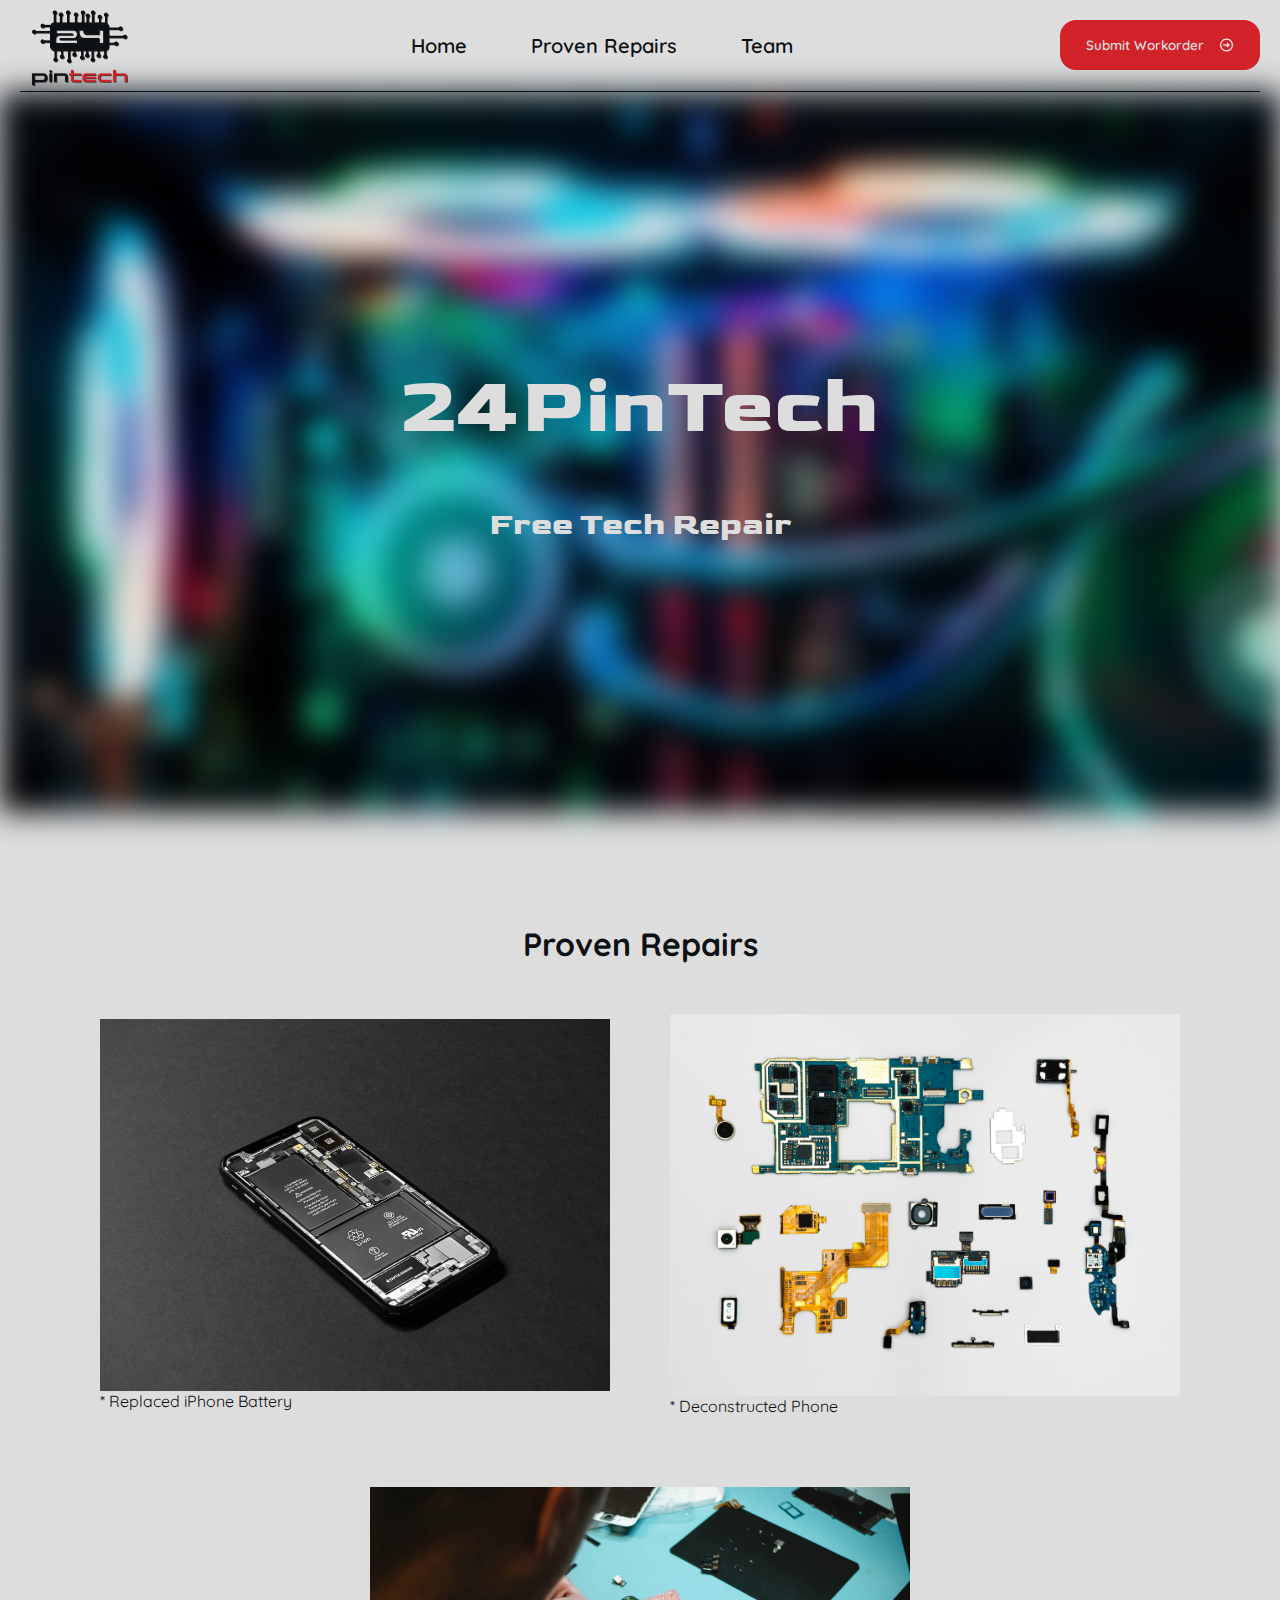
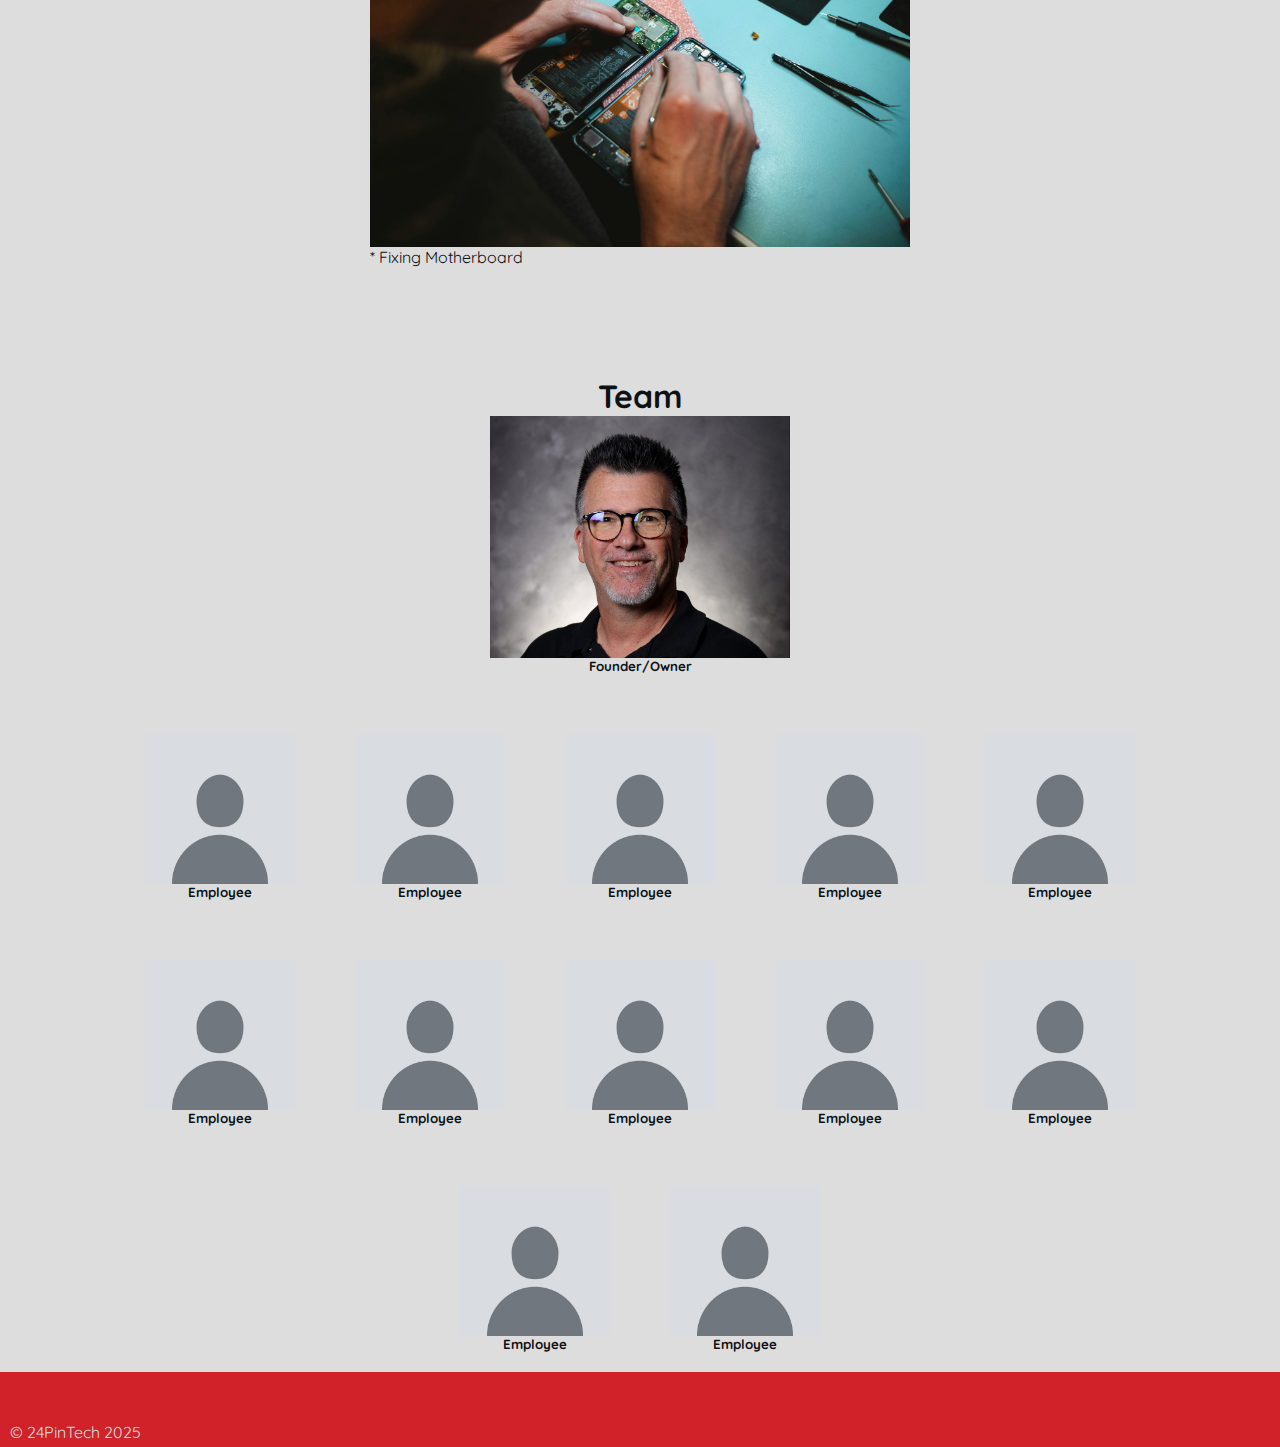
<file: index.html>
<!DOCTYPE html>

<html>
    <head>
        <title>24PinTech - Free Tech Repair</title>
        <link rel="stylesheet" href="style.css">
        <link rel="icon" type="image/x-icon" href="../assets/favicon.ico">
        <link rel="preconnect" href="https://fonts.googleapis.com">
        <link rel="preconnect" href="https://fonts.gstatic.com" crossorigin>
        <link href="https://fonts.googleapis.com/css2?family=Abril+Fatface&family=Merriweather:ital,wght@0,300;0,400;0,700;0,900;1,300;1,400;1,700;1,900&family=Quicksand:wght@300..700&family=Space+Mono:ital,wght@0,400;0,700;1,400;1,700&family=Work+Sans:ital,wght@0,100..900;1,100..900&display=swap" rel="stylesheet">
        <link href="https://fonts.googleapis.com/css2?family=Abril+Fatface&family=Goldman:wght@400;700&family=Merriweather:ital,wght@0,300;0,400;0,700;0,900;1,300;1,400;1,700;1,900&family=Quicksand:wght@300..700&family=Space+Mono:ital,wght@0,400;0,700;1,400;1,700&family=Work+Sans:ital,wght@0,100..900;1,100..900&display=swap" rel="stylesheet">
    </head>
    <body>
        <header>
            <a href="#"><img src="../assets/logo.png" alt="24PinTech Logo" class="logo"></a>
            <nav>
                <ul class="nav">
                    <li class="nav-link"><a href="#">Home</a></li>
                    <li class="nav-link"><a href="#gallery">Proven Repairs</a></li>
                    <li class="nav-link"><a href="#team">Team</a></li>
                </ul>
            </nav>
            <button class="btn">
                Submit Workorder <span><img src="../assets/right-arrow.png" alt="arrow"></span>
            </button>
        </header>
        <main>
            <section class="hero">
                <div class="background"></div>
                <h1>24PinTech</h1>
                <h3>Free Tech Repair</h3>
            </section>
            <section id="gallery">
                <h3>Proven Repairs</h3>
                <div class="grid">
                    <figure class="box a">
                        <img src="../assets/phone-repair-1.jpg" alt="Inside of iPhone">
                        <figcaption>* Replaced iPhone Battery</figcaption>
                    </figure>
                    <figure class="box b">
                        <img src="../assets/phone-repair-2.jpg" alt="Parts of iPhone">
                        <figcaption>* Deconstructed Phone</figcaption>
                    </figure>
                    <figure class="box c">
                        <img src="../assets/phone-repair-3.jpg" alt="iPhone repair">
                        <figcaption>* Fixing Motherboard</figcaption>
                    </figure>
                </div>
            </section>
            <section id="team">
                <h3>Team</h3>
                <div class="main-team-grid">
                    <div class="team team-main">
                        <img src="../assets/owner.jpg" alt="Owner: Brad Chamberlain">
                        <h5>Founder/Owner</h5>
                    </div>
                </div>
                <div class="team-grid">
                    <div class="team team-sub">
                        <img src="../assets/employee.jpg" alt="John Doe profile picture">
                        <h5>Employee</h5>
                    </div>
                    <div class="team team-sub">
                        <img src="../assets/employee.jpg" alt="John Doe profile picture">
                        <h5>Employee</h5>
                    </div>
                    <div class="team team-sub">
                        <img src="../assets/employee.jpg" alt="John Doe profile picture">
                        <h5>Employee</h5>
                    </div>
                    <div class="team team-sub">
                        <img src="../assets/employee.jpg" alt="John Doe profile picture">
                        <h5>Employee</h5>
                    </div>
                    <div class="team team-sub">
                        <img src="../assets/employee.jpg" alt="John Doe profile picture">
                        <h5>Employee</h5>
                    </div>
                    <div class="team team-sub">
                        <img src="../assets/employee.jpg" alt="John Doe profile picture">
                        <h5>Employee</h5>
                    </div>
                    <div class="team team-sub">
                        <img src="../assets/employee.jpg" alt="John Doe profile picture">
                        <h5>Employee</h5>
                    </div>
                    <div class="team team-sub">
                        <img src="../assets/employee.jpg" alt="John Doe profile picture">
                        <h5>Employee</h5>
                    </div>
                    <div class="team team-sub">
                        <img src="../assets/employee.jpg" alt="John Doe profile picture">
                        <h5>Employee</h5>
                    </div>
                    <div class="team team-sub">
                        <img src="../assets/employee.jpg" alt="John Doe profile picture">
                        <h5>Employee</h5>
                    </div>
                    <div class="team team-sub">
                        <img src="../assets/employee.jpg" alt="John Doe profile picture">
                        <h5>Employee</h5>
                    </div>
                    <div class="team team-sub">
                        <img src="../assets/employee.jpg" alt="John Doe profile picture">
                        <h5>Employee</h5>
                    </div>
                </div>
            </section>
            <footer>
                <p>&copy; 24PinTech 2025</p>
            </footer>
        </main>
    </body>
</html>
</file>
<file: style.css>
/* Universal */
* {
    font-family: Quicksand, Arial, Helvetica, sans-serif;
    color: #0D1114;
    margin: 0;
    padding: 0;
}

html {
    font-size: 16px;
}

body {
    background-color: #DDD;
}

h3 {
    text-align: center;
    margin-top: 7rem;
    font-size: 2rem;
}

/* Header */
@media only screen and (max-width: 800px) {
    nav {
        display: none;
    }
}

header {
    display: flex;
    align-items: center;
    justify-content: space-between;
    border-bottom: solid #0D1114 1px;
    margin: 0 20px 0 20px;
}

header a {
    display: inline;
    max-width: 10%;
}

.logo {
    max-width: 80%;
    min-width: 100px;
    height: auto;
    padding: 10px 0 0 10px;
    margin: 0;
    flex-basis: 300px;
    transition: transform .2s ease;
}

.logo:hover {
    transform: scale(1.025);
}

.nav {
    display: flex;
    gap: 4rem;
}

.nav-link {
    display: flex;
    align-items: center;
    transition: transform .1s ease;
}

.nav-link:hover {
    transform: scale(1.05);
}

.nav-link:hover a {
    color: #D12229;
}

.nav-link a {
    text-decoration: none;
    font-size: 1.25rem;
    font-weight: 600;
    white-space: nowrap;
    transition: color .01s ease;
}

.btn {
    display: flex;
    border: none;
    border-radius: 16px;
    width: 200px;
    height: 50px;
    background-color: #D12229;
    color: #DDD;
    align-items: center;
    justify-content: center;
    gap: 15px;
    transition: transform .1s ease;
    font-weight: 600;
}

.btn span {
    display: flex;
    align-items: center;
    justify-content: center;
}

.btn:hover {
    cursor: pointer;
    transform: scale(1.05);
}

.btn:active {
    transform: scale(1.03);
}

/* Hero */
.background {
    position: absolute;
    top: 0;
    left: 0;
    right: 0;
    height: 80vh;
    width: auto;
    background-image: url("../assets/banner.png");
    filter: blur(15px);
    z-index: -1;
}

.hero {
    min-height: 80vh;
    display: flex;
    flex-flow: column wrap;
    align-items: center;
    justify-content: center;
    position: relative;
}

.hero h1 {
    font-family: Goldman, sans;
    font-size: 5rem;
    color: #DDD;
}

.hero h3 {
    font-family: Goldman, sans;
    font-size: 2rem;
    margin-top: 50px;
    color: #DDD;
}

@media only screen and (max-width: 800px) {
    .hero h1 {
        font-size: 4rem;
    }

    .hero h3 {
        margin-top: 20px;
        font-size: 1.5rem;
    }
}

/* Featured */
.grid {
    display: grid;
    grid-template-columns: repeat(2, 1fr);
    grid-template-rows: repeat(2, 1fr);
    gap: 60px;
    padding: 50px 100px;
    align-items: center;
}

.box {
    width: 100%;
}

.box img {
    max-width: 100%;
    height: auto;
    display: block;
}

#gallery .box:last-child {
    grid-column: 1 / 3;
    max-width: 50%;
    height: auto;
    justify-self: center;
}

@media only screen and (max-width: 700px) {
    .grid {
        padding: 0;
    }
    .box {
        grid-column: 1 / 3;
    }

    #gallery .box:last-child {
        max-width: 100%;
    }
}

/* Team */
#team h3 {
    margin-top: 3rem;
}

.main-team-grid {
    display: grid;
    grid-template: 1fr / 1fr;
    align-items: center;
    justify-items: center;
}

.team-main img {
    max-width: 300px;
    height: auto;
}

.team-main {
    display: flex;
    flex-direction: column;
    justify-content: center;
    align-items: center;
    grid-row: 1 / 3;
}

.team-grid {
    /*display: grid;
    grid-template-columns: repeat(auto-fit, minmax(150px, 1fr));*/
    display: flex;
    flex-wrap: wrap;
    gap: 60px;
    margin-top: 60px;
    padding-left: 60px;
    padding-right: 60px;
    /*align-items: center;
    justify-items: center;*/
    justify-content: center;
}

.team-sub {
    flex: 1 1 150px;
    max-width: 150px;
    display: flex;
    flex-direction: column;
    justify-content: center;
    align-items: center;
}

.team-sub img {
    max-width: 100%;
    height: auto;
    display: block;
}

/* Footer */
footer {
    background-color: #D12229;
    padding: 50px 0 5px 10px;
    margin-top: 20px;
}

footer p {
    color: #DDD;
}
</file>
